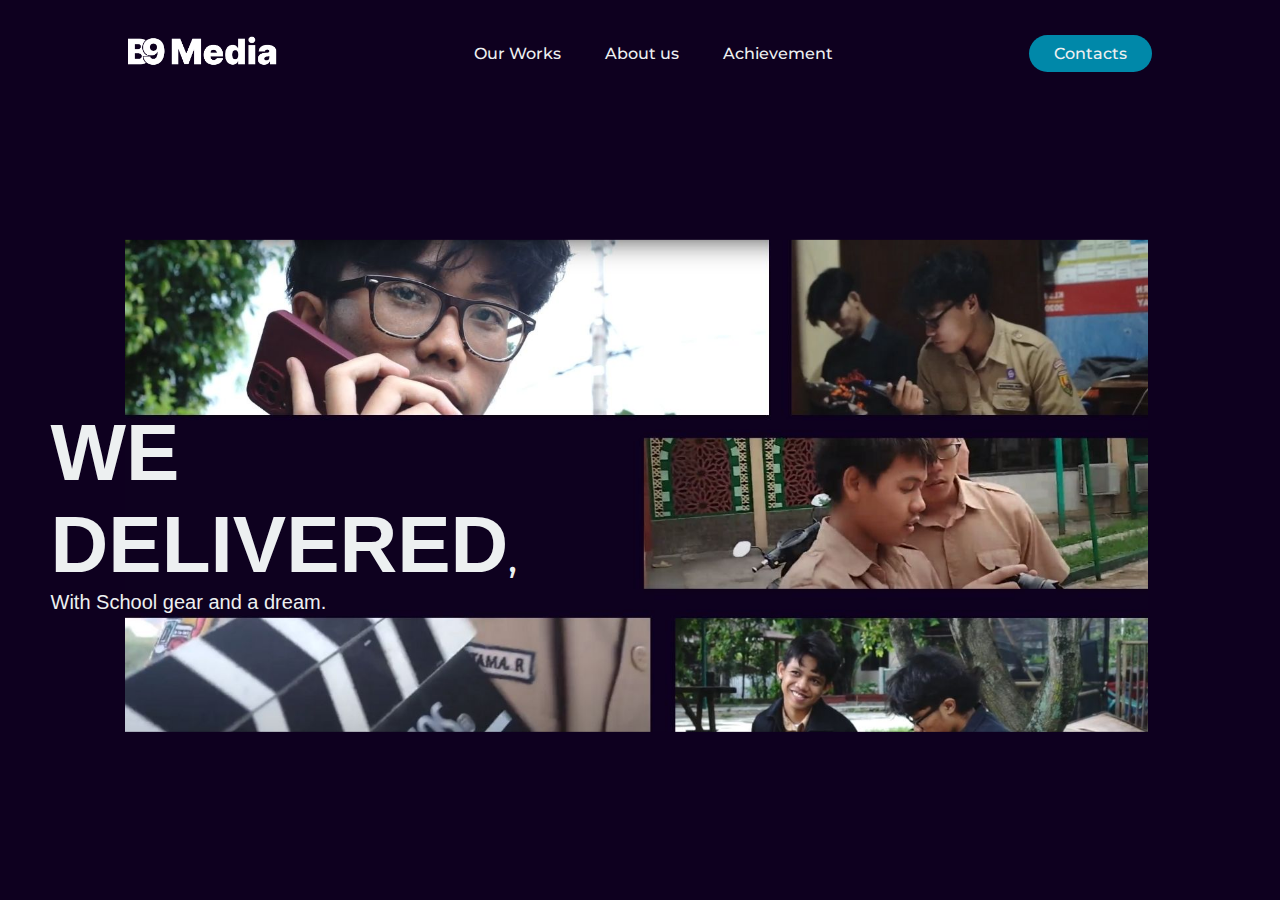
<file: index.html>
<!DOCTYPE html>
<html>
    <head>
        <meta charset="utf-8">
        <meta http-equiv="X-UA-Compatible" content="IE=edge">
        <title>B9 Media</title>
        <link rel="icon" href="media/icon.ico" type="image/x-icon">
        <link rel="stylesheet" href="style-header.css">
        <link rel="stylesheet" href="style-main.css">
        <script src="header-loader.js"></script>
    </head>
    <body>
        <div id="header"></div>
        <div class="center">
            <div class="banner">
                <img src="media/benine-presentation.jpg" alt="banner xo">
                <div class="delivery">
                    <h1>WE <br><span class="delivery1">DELIVERED<a href="index.html"><span class="koma">,</span></a></span></h1>
                    <p class="delivery2">With School gear and a dream.</p>
                </div>
            </div>
        </div>
    </body>
</html>
</file>
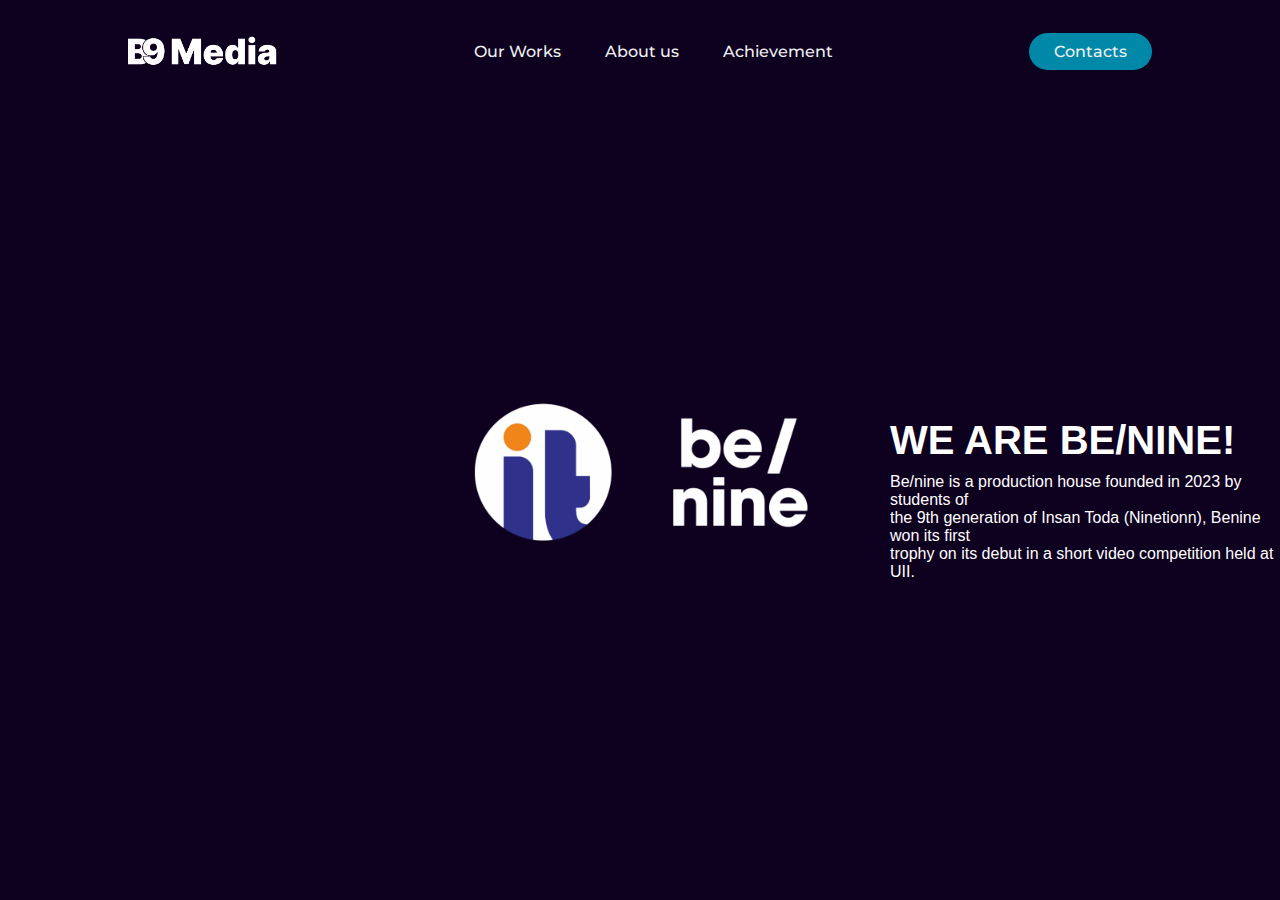
<file: about-us.html>
<html> 
    <head>
        <title>About Us</title>
        <meta charset="utf-8">
        <meta name="viewport" content="width=device-width, initial-scale=1.0">
        <meta http-equiv="X-UA-Compatible" content="IE=edge">
         <link rel="icon" href="media/icon.ico" type="image/x-icon">
         <link rel="stylesheet" href="style-header.css">
         <link rel="stylesheet" href="style-about-us.css">
        <script src="header-loader.js"></script>
    </head>
    <body>
        <div id="header"></div>
        <div class="content">
            <div class="image1">
                        <img src="media/alt-logo.png" alt="benine logo" class="production-img">
            </div>
            <div class="text">
                <h1>WE ARE BE/NINE!</h1>
                <p>Be/nine is a production house founded in 2023 by students of <br> the 9th generation of Insan Toda (Ninetionn), Benine won its first <br> trophy on its debut in a short video competition held at UII.</p>
            </div>
        </div>
    </body>
</html>
</file>
<file: style-header.css>
@import url('https://fonts.googleapis.com/css2?family=Montserrat:wght@500&display=swap');

/* Nav Bar */
* {
    box-sizing: border-box;
    margin: 0;
    padding: 0;
    }

img {width: 150px;}

.body {
    background-color:  #0e001f;
}

li, a, button {
    font-family: "Montserrat", sans-serif;
    font-weight: 500;
    font-size: 16px;
    color: #edf0f1;
    text-decoration: none;
}

header {
    display: flex;
    justify-content: space-between;
    align-items: center;
    padding: 30px 10%;
}

.nav-logo {
    cursor: pointer;
}

.nav-links{
    list-style: none;
}

.nav-links li{
    display: inline-block;
    padding: 0px 20px;
}

/* .nav-links li a {
    transition: all 0.3s ease 0s;
} */

.nav-links li a:hover{
    color: #0088a9;
}

button {
    padding: 9px 25px;
    background-color: rgba(0, 136, 169, 1);
    border: none;
    border-radius: 50px;
    cursor: pointer;
    /* transition: all 0.3s ease 0s; */
}

button:hover {
    background-color: rgba(0, 136, 169, 0.8);
}

/* End Nav bar */
</file>
<file: style-main.css>
body {
    overflow-x: hidden;
    background-color:  #0e001f;
}

.delivery1:hover {
    text-decoration: underline;
}


.delivery2 {
    font-family: Arial, sans-serif; 
    color: #edf0f1;
    text-align: left;
    margin-top: px;
    font-size: 20px;
}


.delivery {
    position: absolute;
    top: 55%;
    left: 15.5%;
    transform: translate(-50%, -50%);
    z-index: 2;
    color: #edf0f1;
    font-size: 40px;
    font-family: Arial, sans-serif;
    text-align: left;
}

.banner {
    position: relative;
    width: 165%;
    right: 33%;
    background-size: cover;
    background-position: center;
}

.banner img {
    position: relative;
    z-index: 1; /* Image is the background layer */
    width: 100%;
    display: block;
}

.center {
  position: absolute;
  top: 54%;
  left: 50%;
  transform: translate(-50%, -50%);
  padding: 10px;
}

.koma {
    font-size: 40px;
    color: #edf0f1;
    text-decoration: none;
}

u:hover {color: rgb(162, 162, 223);}
</file>
<file: style-about-us.css>
*{
    font-family: 'Arial', sans-serif;
    font-style: bold;
    color: #fff;
}

body{
    background-color:  #0e001f;
}

 .content {
    display: flex;
    align-items: flex-start;
    margin-top: 30vh; 
    margin-left: 50vh;
}

.image1 {
    width: auto;
}

.production-img {
    width: 400px;
    height: auto;
    display: block;
    transition: transform 0.2s, box-shadow 0.2s;
}

.text {
    margin-left: 40px;
    margin-top: 45px;
    text-align: left;
}

.text h1 {
    margin: 0 0 10px 0;
    font-size: 40px;
    color: #fff;
}
</file>
